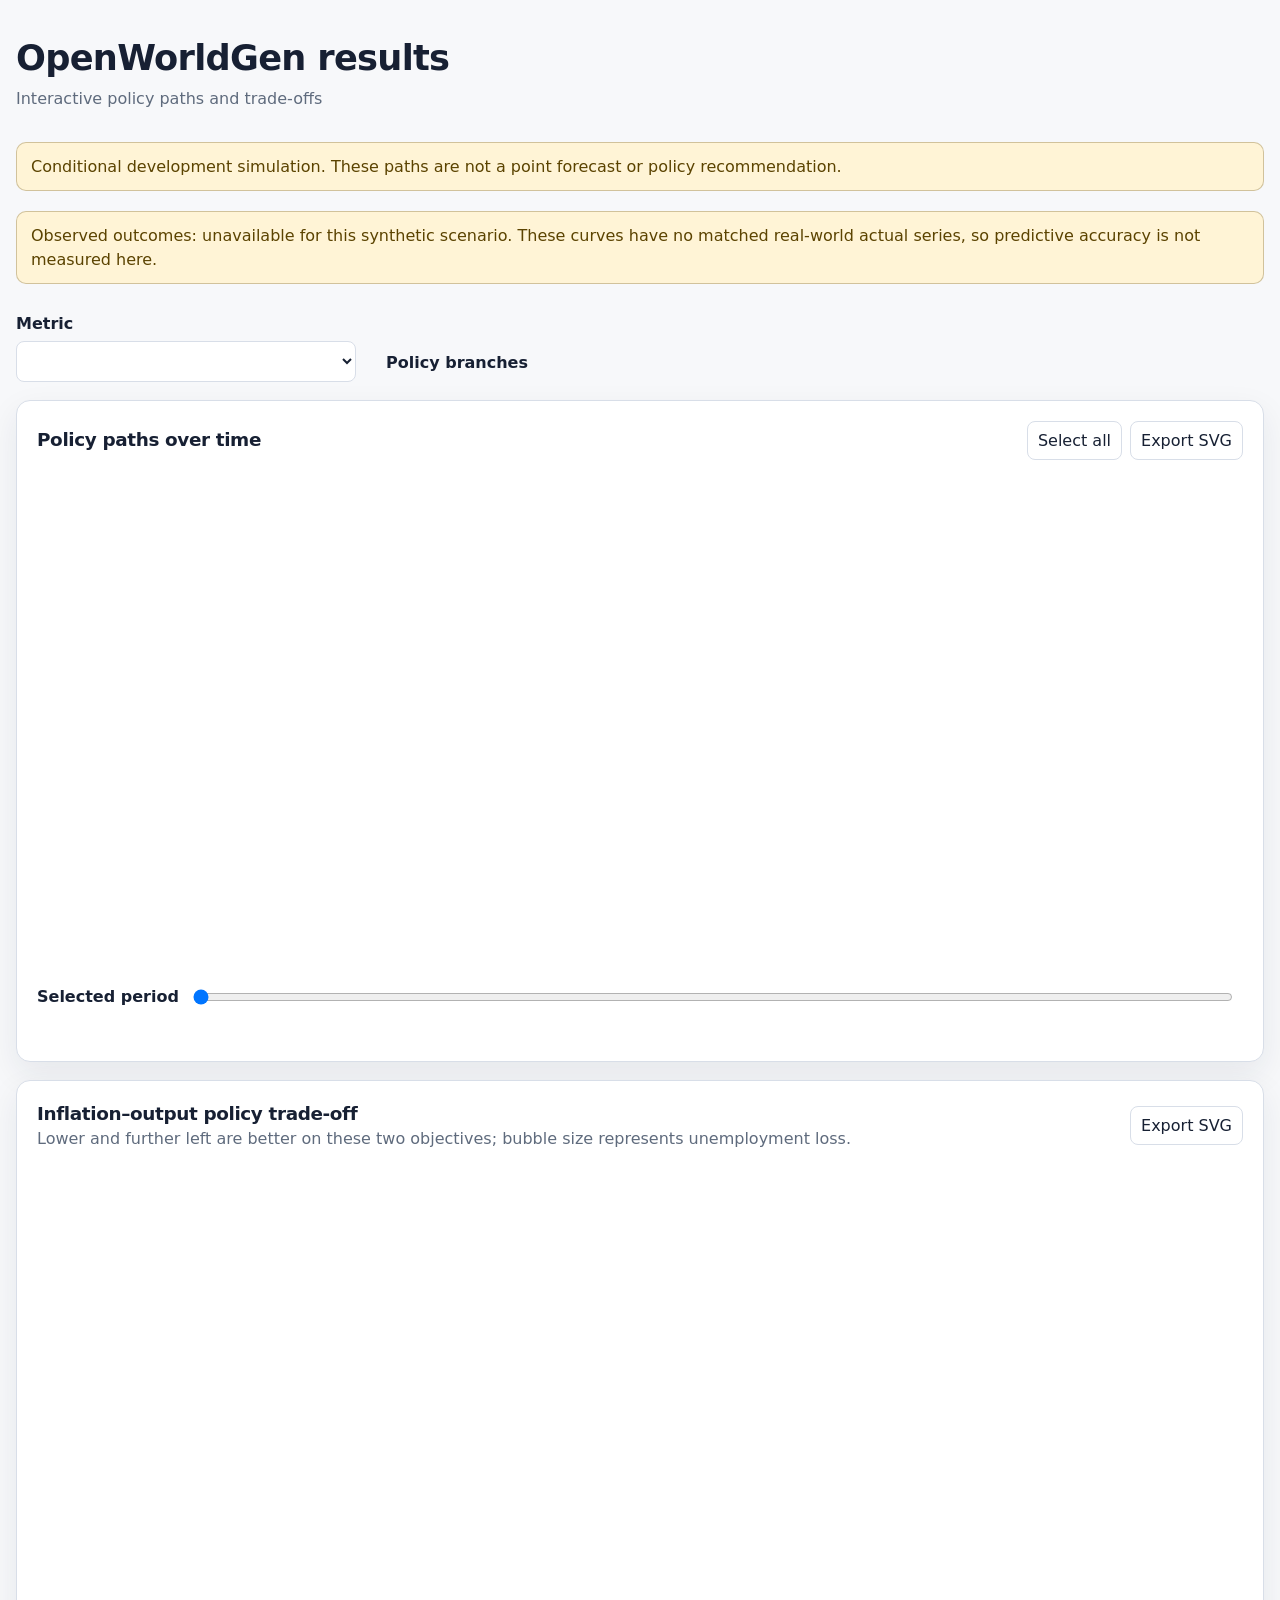
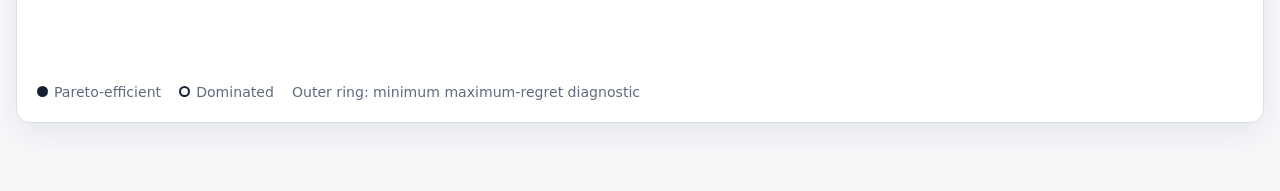
<file: crates/owg-cli/src/plot_template.html>
<!doctype html>
<html lang="en">
<head>
  <meta charset="utf-8">
  <meta name="viewport" content="width=device-width, initial-scale=1">
  <title>OpenWorldGen results</title>
  <style>
    :root {
      color-scheme: light dark;
      --background: #f7f8fa;
      --surface: #ffffff;
      --foreground: #172033;
      --muted: #5f6b7d;
      --border: #d8dee8;
      --grid: #e7ebf1;
      --accent-surface: #e9f1ff;
      --accent-foreground: #173f78;
      --warning-surface: #fff4d6;
      --warning-foreground: #5b4300;
      --shadow: 0 12px 32px rgb(25 39 65 / 8%);
      --series-1: #2563eb;
      --series-2: #c2410c;
      --series-3: #047857;
      --series-4: #7c3aed;
      --series-5: #be185d;
      --series-6: #4d5b6a;
    }

    @media (prefers-color-scheme: dark) {
      :root {
        --background: #0e1420;
        --surface: #151d2b;
        --foreground: #edf2f8;
        --muted: #abb6c6;
        --border: #344055;
        --grid: #283448;
        --accent-surface: #172d4f;
        --accent-foreground: #cfe2ff;
        --warning-surface: #3b3217;
        --warning-foreground: #ffedae;
        --shadow: 0 12px 32px rgb(0 0 0 / 25%);
        --series-1: #70a0ff;
        --series-2: #ff996e;
        --series-3: #4fd1a1;
        --series-4: #b99aff;
        --series-5: #ff87b7;
        --series-6: #bdc8d7;
      }
    }

    * {
      box-sizing: border-box;
    }

    body {
      margin: 0;
      overflow-x: hidden;
      background: var(--background);
      color: var(--foreground);
      font-family: Inter, ui-sans-serif, system-ui, -apple-system, BlinkMacSystemFont, "Segoe UI", sans-serif;
      line-height: 1.45;
    }

    main {
      width: min(1400px, calc(100% - 32px));
      margin: 0 auto;
      padding: 32px 0 48px;
    }

    h1,
    h2 {
      margin: 0;
      font-weight: 600;
      letter-spacing: -0.02em;
    }

    h1 {
      font-size: clamp(1.55rem, 3vw, 2.2rem);
    }

    h2 {
      font-size: 1.15rem;
    }

    p {
      margin: 0;
    }

    .subtitle,
    .meta,
    .chart-note {
      color: var(--muted);
    }

    .subtitle {
      margin-top: 4px;
    }

    .meta {
      display: flex;
      flex-wrap: wrap;
      gap: 8px 18px;
      margin-top: 12px;
      font-size: 0.9rem;
    }

    .meta > span,
    .warning,
    .selected-detail,
    .footer-note {
      min-width: 0;
      overflow-wrap: anywhere;
    }

    .warning {
      margin-top: 20px;
      padding: 12px 14px;
      border: 1px solid color-mix(in srgb, var(--warning-foreground) 28%, transparent);
      border-radius: 10px;
      background: var(--warning-surface);
      color: var(--warning-foreground);
    }

    .controls {
      display: grid;
      grid-template-columns: minmax(220px, 340px) 1fr;
      gap: 18px 28px;
      align-items: end;
      margin: 28px 0 18px;
    }

    label,
    legend {
      font-weight: 600;
    }

    select,
    input,
    button {
      font: inherit;
    }

    select {
      width: 100%;
      margin-top: 6px;
      padding: 9px 10px;
      border: 1px solid var(--border);
      border-radius: 8px;
      background: var(--surface);
      color: var(--foreground);
    }

    fieldset {
      min-width: 0;
      margin: 0;
      padding: 0;
      border: 0;
    }

    .branch-list {
      display: flex;
      flex-wrap: wrap;
      gap: 8px 16px;
      margin-top: 8px;
    }

    .branch-option {
      display: inline-flex;
      min-width: 0;
      align-items: center;
      gap: 7px;
      font-weight: 400;
      overflow-wrap: anywhere;
    }

    .swatch {
      width: 22px;
      height: 3px;
      border-radius: 3px;
      background: var(--swatch);
    }

    .panel {
      margin-top: 18px;
      padding: 20px;
      border: 1px solid var(--border);
      border-radius: 14px;
      background: var(--surface);
      box-shadow: var(--shadow);
    }

    .panel-header {
      display: flex;
      flex-wrap: wrap;
      align-items: center;
      justify-content: space-between;
      gap: 10px 18px;
      margin-bottom: 8px;
    }

    .button-row {
      display: flex;
      flex-wrap: wrap;
      gap: 8px;
    }

    button {
      padding: 7px 10px;
      border: 1px solid var(--border);
      border-radius: 8px;
      background: var(--surface);
      color: var(--foreground);
      cursor: pointer;
    }

    button:hover {
      background: var(--accent-surface);
      color: var(--accent-foreground);
    }

    button:focus-visible,
    select:focus-visible,
    input:focus-visible {
      outline: 3px solid color-mix(in srgb, var(--series-1) 35%, transparent);
      outline-offset: 2px;
    }

    .chart-wrap {
      position: relative;
      width: 100%;
    }

    svg {
      display: block;
      width: 100%;
      height: auto;
      overflow: visible;
    }

    .axis-line,
    .grid-line {
      vector-effect: non-scaling-stroke;
    }

    .axis-line {
      stroke: var(--border);
      stroke-width: 1.2;
    }

    .grid-line {
      stroke: var(--grid);
      stroke-width: 1;
    }

    .axis-text,
    .annotation-text,
    .point-label {
      fill: var(--muted);
      font-family: inherit;
      font-size: 12px;
    }

    .point-label {
      fill: var(--foreground);
      font-weight: 600;
    }

    .evaluation-window {
      fill: var(--accent-surface);
      opacity: 0.62;
    }

    .series-line,
    .selected-guide,
    .tradeoff-point,
    .tradeoff-ring {
      vector-effect: non-scaling-stroke;
    }

    .series-line {
      fill: none;
      stroke-width: 2.2;
      stroke-linejoin: round;
      stroke-linecap: round;
    }

    .uncertainty-band {
      stroke: none;
      opacity: 0.1;
    }

    .selected-guide {
      stroke: var(--muted);
      stroke-width: 1;
      stroke-dasharray: 3 4;
    }

    .selected-point {
      stroke: var(--surface);
      stroke-width: 2;
      vector-effect: non-scaling-stroke;
    }

    .hover-target {
      fill: transparent;
      cursor: crosshair;
    }

    .tooltip {
      position: absolute;
      z-index: 3;
      max-width: min(330px, calc(100% - 20px));
      padding: 9px 11px;
      border: 1px solid var(--border);
      border-radius: 8px;
      background: var(--surface);
      color: var(--foreground);
      box-shadow: var(--shadow);
      font-size: 0.84rem;
      pointer-events: none;
    }

    .tooltip[hidden] {
      display: none;
    }

    .tooltip strong {
      display: block;
      margin-bottom: 4px;
    }

    .tooltip-row {
      display: grid;
      grid-template-columns: 12px minmax(0, 1fr) auto;
      gap: 7px;
      align-items: center;
    }

    .tooltip-dot {
      width: 8px;
      height: 8px;
      border-radius: 50%;
      background: var(--dot);
    }

    .period-control {
      display: grid;
      grid-template-columns: auto minmax(160px, 1fr) auto;
      gap: 12px;
      align-items: center;
      margin-top: 2px;
    }

    .period-control input {
      width: 100%;
    }

    .selected-detail {
      min-height: 1.5em;
      margin-top: 8px;
      color: var(--muted);
      font-variant-numeric: tabular-nums;
    }

    .tradeoff-legend {
      display: flex;
      flex-wrap: wrap;
      gap: 8px 18px;
      margin-top: 8px;
      color: var(--muted);
      font-size: 0.88rem;
    }

    .legend-symbol {
      display: inline-flex;
      align-items: center;
      gap: 6px;
    }

    .legend-circle {
      width: 11px;
      height: 11px;
      border: 2px solid var(--foreground);
      border-radius: 50%;
    }

    .legend-circle.filled {
      background: var(--foreground);
    }

    .footer-note {
      margin-top: 20px;
      color: var(--muted);
      font-size: 0.88rem;
    }

    @media (max-width: 760px) {
      main {
        width: min(100% - 20px, 1400px);
        padding-top: 20px;
      }

      .controls {
        grid-template-columns: 1fr;
      }

      .panel {
        padding: 14px 10px;
      }

      .period-control {
        grid-template-columns: 1fr;
        gap: 4px;
      }

      .period-control output {
        justify-self: start;
      }
    }

    @media print {
      :root {
        color-scheme: light;
      }

      body {
        background: #ffffff;
      }

      main {
        width: 100%;
        padding: 0;
      }

      .controls,
      .button-row,
      .period-control,
      .tooltip {
        display: none !important;
      }

      .panel {
        break-inside: avoid;
        box-shadow: none;
      }
    }
  </style>
</head>
<body>
  <main>
    <header>
      <h1 id="page-title">OpenWorldGen results</h1>
      <p class="subtitle">Interactive policy paths and trade-offs</p>
      <div class="meta" id="run-meta"></div>
      <p class="warning" id="model-warning">
        Conditional development simulation. These paths are not a point forecast or policy recommendation.
      </p>
      <p class="warning" id="observed-outcome-status">
        Observed outcomes: unavailable for this synthetic scenario. These curves have no matched real-world actual series, so predictive accuracy is not measured here.
      </p>
    </header>

    <section class="controls" aria-label="Time-series controls">
      <label for="metric-select">
        Metric
        <select id="metric-select"></select>
      </label>
      <fieldset>
        <legend>Policy branches</legend>
        <div class="branch-list" id="branch-list"></div>
      </fieldset>
    </section>

    <section class="panel" aria-labelledby="time-series-heading">
      <div class="panel-header">
        <div>
          <h2 id="time-series-heading">Policy paths over time</h2>
          <p class="chart-note" id="time-series-note"></p>
        </div>
        <div class="button-row">
          <button type="button" id="select-all">Select all</button>
          <button type="button" id="export-time-series">Export SVG</button>
        </div>
      </div>
      <div class="chart-wrap" id="time-series-wrap">
        <svg id="time-series-chart" viewBox="0 0 1100 470" role="img" aria-labelledby="time-series-svg-title time-series-svg-desc">
          <title id="time-series-svg-title">Policy paths over time</title>
          <desc id="time-series-svg-desc">A multi-series line graph comparing selected policy branches.</desc>
        </svg>
        <div class="tooltip" id="time-series-tooltip" hidden></div>
      </div>
      <label class="period-control" for="period-slider">
        <span>Selected period</span>
        <input id="period-slider" type="range" min="0" max="0" value="0" step="1">
        <output id="period-output" for="period-slider"></output>
      </label>
      <p class="selected-detail" id="selected-detail" aria-live="polite"></p>
    </section>

    <section class="panel" aria-labelledby="tradeoff-heading">
      <div class="panel-header">
        <div>
          <h2 id="tradeoff-heading">Inflation–output policy trade-off</h2>
          <p class="chart-note">Lower and further left are better on these two objectives; bubble size represents unemployment loss.</p>
        </div>
        <button type="button" id="export-tradeoff">Export SVG</button>
      </div>
      <svg id="tradeoff-chart" viewBox="0 0 1100 470" role="img" aria-labelledby="tradeoff-svg-title tradeoff-svg-desc">
        <title id="tradeoff-svg-title">Inflation and output policy trade-off</title>
        <desc id="tradeoff-svg-desc">A scatter plot of policy objective losses, with Pareto-efficient policies filled.</desc>
      </svg>
      <div class="tradeoff-legend">
        <span class="legend-symbol"><span class="legend-circle filled"></span>Pareto-efficient</span>
        <span class="legend-symbol"><span class="legend-circle"></span>Dominated</span>
        <span class="legend-symbol">Outer ring: minimum maximum-regret diagnostic</span>
      </div>
    </section>

    <p class="footer-note" id="footer-note"></p>
    <noscript>This dashboard requires JavaScript to draw the graphs. The source metrics remain available in metrics.csv.</noscript>
  </main>

  <script id="owg-plot-payload" type="application/json">__OWG_PLOT_PAYLOAD__</script>
  <script>
    (() => {
      "use strict";

      const payload = JSON.parse(document.getElementById("owg-plot-payload").textContent);
      const svgNamespace = "http://www.w3.org/2000/svg";
      const colors = [1, 2, 3, 4, 5, 6].map((index) =>
        getComputedStyle(document.documentElement).getPropertyValue(`--series-${index}`).trim()
      );
      const rootStyle = getComputedStyle(document.documentElement);
      const theme = {
        surface: rootStyle.getPropertyValue("--surface").trim(),
        foreground: rootStyle.getPropertyValue("--foreground").trim(),
        muted: rootStyle.getPropertyValue("--muted").trim(),
        border: rootStyle.getPropertyValue("--border").trim(),
        grid: rootStyle.getPropertyValue("--grid").trim(),
        accentSurface: rootStyle.getPropertyValue("--accent-surface").trim()
      };
      const dashPatterns = ["", "8 4", "3 3", "12 4 3 4", "2 3", "10 3"];
      const branchColor = new Map(payload.branches.map((branch, index) => [branch, colors[index % colors.length]]));
      const branchDash = new Map(payload.branches.map((branch, index) => [branch, dashPatterns[index % dashPatterns.length]]));
      const periodByMonth = new Map(payload.periods.map((period) => [period.month, period.label]));
      const state = {
        metricKey: payload.metrics.some((metric) => metric.key === "inflation_year_over_year")
          ? "inflation_year_over_year"
          : payload.metrics[0].key,
        activeBranches: new Set(payload.branches),
        selectedMonth: payload.evaluation_start_month
      };

      const metricSelect = document.getElementById("metric-select");
      const branchList = document.getElementById("branch-list");
      const timeSvg = document.getElementById("time-series-chart");
      const tradeoffSvg = document.getElementById("tradeoff-chart");
      const slider = document.getElementById("period-slider");
      const periodOutput = document.getElementById("period-output");
      const selectedDetail = document.getElementById("selected-detail");
      const tooltip = document.getElementById("time-series-tooltip");
      const historical = payload.view_kind === "historical_forecast_comparison";

      document.title = `${payload.scenario_id} · OpenWorldGen`;
      document.getElementById("page-title").textContent = payload.scenario_id;
      document.getElementById("run-meta").replaceChildren(
        metaItem(`Run ${payload.run_id}`),
        metaItem(`Status ${payload.validation_status}`),
        metaItem(`${Math.round(payload.confidence_level * 100)}% intervals`),
        metaItem(`Evaluation months ${payload.evaluation_start_month}–${payload.evaluation_end_month}`)
      );
      if (payload.warnings.length) {
        document.getElementById("model-warning").textContent =
          `Conditional development simulation — not a forecast. ${payload.warnings.join(" ")}`;
      }
      document.getElementById("footer-note").textContent =
        `${payload.plot_version}. Lines show replication means; bands show normal-approximation confidence intervals when multiple replications exist.`;
      if (historical) {
        document.querySelector(".subtitle").textContent = "Real US data: held-out predictions against observed outcomes";
        document.querySelector("fieldset legend").textContent = "Observed and predicted series";
        document.getElementById("time-series-heading").textContent = "Predicted versus observed outcomes";
        document.getElementById("model-warning").textContent = payload.warnings.join(" ");
        document.getElementById("observed-outcome-status").textContent = "Observed outcomes: next-vintage US measurements. Agent forecasts and actual outcomes use matching definitions, units and targets.";
        document.getElementById("tradeoff-heading").closest("section").hidden = true;
        document.getElementById("footer-note").textContent = "Outcome-vintage dates on the x-axis. Bands: model-stated 80% intervals for Qwen; past-residual empirical intervals for baselines. Missing bands mean unavailable, not zero uncertainty. Pretraining contamination is not controlled.";
        document.getElementById("run-meta").replaceChildren(metaItem("US held-out origin window: 2020Q1–2023Q3"), metaItem("Retrospective agent experiment; not a calibrated US economy"));
      }

      for (const metric of payload.metrics) {
        const option = document.createElement("option");
        option.value = metric.key;
        option.textContent = metric.label;
        option.selected = metric.key === state.metricKey;
        metricSelect.append(option);
      }

      payload.branches.forEach((branch, index) => {
        const label = document.createElement("label");
        label.className = "branch-option";
        const checkbox = document.createElement("input");
        checkbox.type = "checkbox";
        checkbox.checked = true;
        checkbox.value = branch;
        checkbox.addEventListener("change", () => {
          if (checkbox.checked) {
            state.activeBranches.add(branch);
          } else {
            state.activeBranches.delete(branch);
          }
          renderTimeSeries();
        });
        const swatch = document.createElement("span");
        swatch.className = "swatch";
        swatch.style.setProperty("--swatch", branchColor.get(branch));
        if (dashPatterns[index % dashPatterns.length]) {
          swatch.style.background = `repeating-linear-gradient(90deg, ${branchColor.get(branch)} 0 7px, transparent 7px 11px)`;
        }
        const text = document.createElement("span");
        text.textContent = branch;
        label.append(checkbox, swatch, text);
        branchList.append(label);
      });

      metricSelect.addEventListener("change", () => {
        state.metricKey = metricSelect.value;
        renderTimeSeries();
      });
      slider.addEventListener("input", () => {
        state.selectedMonth = Number(slider.value);
        renderTimeSeries();
      });
      document.getElementById("select-all").addEventListener("click", () => {
        state.activeBranches = new Set(payload.branches);
        branchList.querySelectorAll("input").forEach((checkbox) => {
          checkbox.checked = true;
        });
        renderTimeSeries();
      });
      document.getElementById("export-time-series").addEventListener("click", () =>
        downloadSvg(timeSvg, `openworldgen-${state.metricKey}.svg`)
      );
      document.getElementById("export-tradeoff").addEventListener("click", () =>
        downloadSvg(tradeoffSvg, "openworldgen-policy-tradeoff.svg")
      );

      function metaItem(text) {
        const span = document.createElement("span");
        span.textContent = text;
        return span;
      }

      function svgElement(tag, attributes = {}, text = null) {
        const node = document.createElementNS(svgNamespace, tag);
        for (const [name, value] of Object.entries(attributes)) {
          node.setAttribute(name, String(value));
        }
        if (text !== null) node.textContent = text;
        return node;
      }

      function currentMetric() {
        return payload.metrics.find((metric) => metric.key === state.metricKey);
      }

      function periodFor(month) {
        if (periodByMonth.has(month)) return periodByMonth.get(month);
        if (historical) {
          const base = new Date(`${payload.periods[0].label}-01T00:00:00Z`);
          base.setUTCMonth(base.getUTCMonth() + month);
          return base.toISOString().slice(0, 7);
        }
        return `month ${month}`;
      }

      function formatValue(value, metric) {
        if (!Number.isFinite(value)) return "—";
        if (metric.format === "percent") {
          return `${value.toFixed(metric.decimals)}%`;
        }
        if (metric.format === "compact" && Math.abs(value) >= 1000) {
          return new Intl.NumberFormat(undefined, {
            notation: "compact",
            maximumFractionDigits: metric.decimals
          }).format(value);
        }
        return new Intl.NumberFormat(undefined, {
          minimumFractionDigits: metric.decimals,
          maximumFractionDigits: metric.decimals
        }).format(value);
      }

      function niceTicks(minimum, maximum, count) {
        if (minimum === maximum) return [minimum];
        const span = maximum - minimum;
        const rough = span / Math.max(1, count - 1);
        const power = 10 ** Math.floor(Math.log10(rough));
        const normalized = rough / power;
        const step = (normalized >= 5 ? 5 : normalized >= 2 ? 2 : 1) * power;
        const start = Math.ceil(minimum / step) * step;
        const values = [];
        for (let value = start; value <= maximum + step * 0.001; value += step) {
          values.push(value);
        }
        return values;
      }

      function linePath(points, x, y, field = "mean") {
        return points.map((point, index) =>
          `${index === 0 ? "M" : "L"}${x(point.month).toFixed(2)},${y(point[field]).toFixed(2)}`
        ).join(" ");
      }

      function bandPath(points, x, y) {
        points = points.filter((point) => Number.isFinite(point.lower) && Number.isFinite(point.upper));
        if (!points.length) return "";
        const upper = points.map((point, index) =>
          `${index === 0 ? "M" : "L"}${x(point.month).toFixed(2)},${y(point.upper).toFixed(2)}`
        ).join(" ");
        const lower = [...points].reverse().map((point) =>
          `L${x(point.month).toFixed(2)},${y(point.lower).toFixed(2)}`
        ).join(" ");
        return `${upper}${lower}Z`;
      }

      function nearestPoint(points, month) {
        if (historical) return points.find((point) => point.month === month);
        return points.reduce((best, point) =>
          Math.abs(point.month - month) < Math.abs(best.month - month) ? point : best
        );
      }

      function renderTimeSeries() {
        const metric = currentMetric();
        const active = metric.series.filter((series) => state.activeBranches.has(series.branch_id));
        const allPoints = active.flatMap((series) => series.points);
        timeSvg.replaceChildren(
          svgElement("title", { id: "time-series-svg-title" }, historical ? `${metric.label}: predicted versus observed` : `${metric.label} by policy branch`),
          svgElement("desc", { id: "time-series-svg-desc" },
            historical ? `Observed US values and prior agent/baseline forecasts at matched outcome-vintage dates. Bands are predictive intervals where available.` : `Monthly ${metric.label.toLowerCase()} paths. Lines are replication means and bands are confidence intervals.`)
        );
        document.getElementById("time-series-note").textContent =
          historical ? `${metric.axis_label}. Solid line: observed; other lines: forecasts made before the outcome vintage. Select a metric to compare.`
          : `${metric.axis_label}. Shaded vertical area is the registered evaluation window.`;

        if (!allPoints.length) {
          timeSvg.append(svgElement("text", {
            x: 550, y: 230, "text-anchor": "middle", class: "axis-text"
          }, "Select at least one policy branch."));
          selectedDetail.textContent = "No policy branch selected.";
          return;
        }

        const width = 1100;
        const height = 470;
        const margin = { top: 28, right: 32, bottom: 58, left: 92 };
        const innerWidth = width - margin.left - margin.right;
        const innerHeight = height - margin.top - margin.bottom;
        const minMonth = Math.min(...allPoints.map((point) => point.month));
        const maxMonth = Math.max(...allPoints.map((point) => point.month));
        const x = (month) => margin.left + ((month - minMonth) / Math.max(1, maxMonth - minMonth)) * innerWidth;
        const domainValues = allPoints.flatMap((point) => [point.mean, point.lower, point.upper]).filter(Number.isFinite);
        let minY = Math.min(...domainValues);
        let maxY = Math.max(...domainValues);
        if (metric.include_zero) {
          minY = Math.min(0, minY);
          maxY = Math.max(0, maxY);
        }
        const rawSpan = maxY - minY;
        const padding = rawSpan > 0 ? rawSpan * 0.08 : Math.max(Math.abs(maxY) * 0.08, 1);
        minY -= padding;
        maxY += padding;
        const y = (value) => margin.top + (1 - (value - minY) / Math.max(Number.EPSILON, maxY - minY)) * innerHeight;

        const evaluationStart = Math.max(minMonth, payload.evaluation_start_month);
        const evaluationEnd = Math.min(maxMonth, payload.evaluation_end_month);
        if (!historical && evaluationEnd >= evaluationStart) {
          timeSvg.append(svgElement("rect", {
            x: x(evaluationStart),
            y: margin.top,
            width: Math.max(1, x(evaluationEnd) - x(evaluationStart)),
            height: innerHeight,
            class: "evaluation-window"
          }));
          timeSvg.append(svgElement("text", {
            x: x(evaluationStart) + 6,
            y: margin.top + 15,
            class: "annotation-text"
          }, "evaluation window"));
        }

        const yTicks = niceTicks(minY, maxY, 6);
        for (const tick of yTicks) {
          const yPosition = y(tick);
          timeSvg.append(svgElement("line", {
            x1: margin.left,
            x2: width - margin.right,
            y1: yPosition,
            y2: yPosition,
            class: "grid-line"
          }));
          timeSvg.append(svgElement("text", {
            x: margin.left - 10,
            y: yPosition + 4,
            "text-anchor": "end",
            class: "axis-text"
          }, formatValue(tick, metric)));
        }

        const tickCount = Math.min(7, maxMonth - minMonth + 1);
        for (let index = 0; index < tickCount; index += 1) {
          const month = Math.round(minMonth + (index / Math.max(1, tickCount - 1)) * (maxMonth - minMonth));
          timeSvg.append(svgElement("line", {
            x1: x(month), x2: x(month),
            y1: height - margin.bottom, y2: height - margin.bottom + 6,
            class: "axis-line"
          }));
          timeSvg.append(svgElement("text", {
            x: x(month),
            y: height - margin.bottom + 24,
            "text-anchor": "middle",
            class: "axis-text"
          }, periodFor(month)));
        }

        timeSvg.append(svgElement("line", {
          x1: margin.left, x2: width - margin.right,
          y1: height - margin.bottom, y2: height - margin.bottom,
          class: "axis-line"
        }));
        timeSvg.append(svgElement("line", {
          x1: margin.left, x2: margin.left,
          y1: margin.top, y2: height - margin.bottom,
          class: "axis-line"
        }));
        timeSvg.append(svgElement("text", {
          x: 20,
          y: margin.top + innerHeight / 2,
          transform: `rotate(-90 20 ${margin.top + innerHeight / 2})`,
          "text-anchor": "middle",
          class: "axis-text"
        }, metric.axis_label));

        for (const series of active) {
          const color = branchColor.get(series.branch_id);
          const hasInterval = series.points.some((point) => Math.abs(point.upper - point.lower) > 1e-12);
          if (hasInterval) {
            timeSvg.append(svgElement("path", {
              d: bandPath(series.points, x, y),
              fill: color,
              class: "uncertainty-band"
            }));
          }
          const path = svgElement("path", {
            d: linePath(series.points, x, y),
            stroke: color,
            class: "series-line"
          });
          const dash = branchDash.get(series.branch_id);
          if (dash) path.setAttribute("stroke-dasharray", dash);
          timeSvg.append(path);
        }

        state.selectedMonth = Math.min(maxMonth, Math.max(minMonth, state.selectedMonth));
        if (historical) state.selectedMonth = allPoints.reduce((best, point) => Math.abs(point.month - state.selectedMonth) < Math.abs(best.month - state.selectedMonth) ? point : best).month;
        slider.min = String(minMonth);
        slider.max = String(maxMonth);
        slider.value = String(state.selectedMonth);
        const selectedX = x(state.selectedMonth);
        timeSvg.append(svgElement("line", {
          x1: selectedX, x2: selectedX,
          y1: margin.top, y2: height - margin.bottom,
          class: "selected-guide"
        }));
        const selectedRows = [];
        for (const series of active) {
          const point = nearestPoint(series.points, state.selectedMonth);
          if (!point) continue;
          timeSvg.append(svgElement("circle", {
            cx: x(point.month),
            cy: y(point.mean),
            r: 4.5,
            fill: branchColor.get(series.branch_id),
            class: "selected-point"
          }));
          selectedRows.push({
            branch: series.branch_id,
            point,
            replicationCount: series.replication_count
          });
        }
        const selectedPeriod = periodFor(state.selectedMonth);
        periodOutput.textContent = selectedPeriod;
        selectedDetail.textContent = selectedRows.length
          ? `${selectedPeriod} — ${selectedRows.map(({ branch, point }) =>
              `${branch}: ${formatValue(point.mean, metric)}`
            ).join(" · ")}`
          : "No policy branch selected.";

        const hover = svgElement("rect", {
          x: margin.left,
          y: margin.top,
          width: innerWidth,
          height: innerHeight,
          class: "hover-target",
          "aria-hidden": "true"
        });
        hover.addEventListener("mousemove", (event) => {
          const bounds = timeSvg.getBoundingClientRect();
          const scaleX = width / bounds.width;
          const svgX = (event.clientX - bounds.left) * scaleX;
          const month = Math.round(minMonth + ((svgX - margin.left) / innerWidth) * (maxMonth - minMonth));
          showTimeTooltip(event, metric, active, Math.min(maxMonth, Math.max(minMonth, month)));
        });
        hover.addEventListener("mouseleave", () => {
          tooltip.hidden = true;
        });
        hover.addEventListener("click", (event) => {
          const bounds = timeSvg.getBoundingClientRect();
          const scaleX = width / bounds.width;
          const svgX = (event.clientX - bounds.left) * scaleX;
          state.selectedMonth = Math.round(minMonth + ((svgX - margin.left) / innerWidth) * (maxMonth - minMonth));
          renderTimeSeries();
        });
        timeSvg.append(hover);
      }

      function showTimeTooltip(event, metric, seriesList, month) {
        if (historical) month = payload.periods.reduce((best, period) => Math.abs(period.month - month) < Math.abs(best.month - month) ? period : best).month;
        const rows = seriesList.map((series) => ({
          branch: series.branch_id,
          point: nearestPoint(series.points, month),
          replicationCount: series.replication_count
        })).filter((row) => row.point);
        if (!rows.length) return;
        const heading = document.createElement("strong");
        heading.textContent = periodFor(month);
        const fragment = document.createDocumentFragment();
        fragment.append(heading);
        for (const { branch, point, replicationCount } of rows) {
          const row = document.createElement("div");
          row.className = "tooltip-row";
          const dot = document.createElement("span");
          dot.className = "tooltip-dot";
          dot.style.setProperty("--dot", branchColor.get(branch));
          const name = document.createElement("span");
          name.textContent = branch;
          const value = document.createElement("span");
          value.textContent = (historical && Number.isFinite(point.lower) && Number.isFinite(point.upper)) || replicationCount > 1
            ? `${formatValue(point.mean, metric)} [${formatValue(point.lower, metric)}, ${formatValue(point.upper, metric)}]`
            : formatValue(point.mean, metric);
          row.append(dot, name, value);
          fragment.append(row);
        }
        tooltip.replaceChildren(fragment);
        tooltip.hidden = false;
        const wrap = document.getElementById("time-series-wrap").getBoundingClientRect();
        const tooltipWidth = tooltip.offsetWidth;
        const tooltipHeight = tooltip.offsetHeight;
        const left = Math.min(
          Math.max(8, event.clientX - wrap.left + 12),
          Math.max(8, wrap.width - tooltipWidth - 8)
        );
        const top = Math.min(
          Math.max(8, event.clientY - wrap.top + 12),
          Math.max(8, wrap.height - tooltipHeight - 8)
        );
        tooltip.style.left = `${left}px`;
        tooltip.style.top = `${top}px`;
      }

      function renderTradeoff() {
        const scores = payload.policy_scores;
        tradeoffSvg.replaceChildren(
          svgElement("title", { id: "tradeoff-svg-title" }, "Inflation and output policy trade-off"),
          svgElement("desc", { id: "tradeoff-svg-desc" },
            "Policies further left have lower inflation loss and policies lower down have lower output loss.")
        );
        if (!scores.length) {
          tradeoffSvg.append(svgElement("text", {
            x: 550, y: 230, "text-anchor": "middle", class: "axis-text"
          }, "No policy comparison scores are available."));
          return;
        }
        const width = 1100;
        const height = 470;
        const margin = { top: 30, right: 55, bottom: 68, left: 88 };
        const innerWidth = width - margin.left - margin.right;
        const innerHeight = height - margin.top - margin.bottom;
        const xValues = scores.map((score) => score.inflation_loss_percent);
        const yValues = scores.map((score) => score.output_loss_percent);
        const xSpan = Math.max(...xValues) - Math.min(...xValues);
        const ySpan = Math.max(...yValues) - Math.min(...yValues);
        const xMin = Math.min(...xValues) - Math.max(0.05, xSpan * 0.18);
        const xMax = Math.max(...xValues) + Math.max(0.05, xSpan * 0.18);
        const yMin = Math.min(...yValues) - Math.max(0.05, ySpan * 0.18);
        const yMax = Math.max(...yValues) + Math.max(0.05, ySpan * 0.18);
        const x = (value) => margin.left + ((value - xMin) / Math.max(Number.EPSILON, xMax - xMin)) * innerWidth;
        const y = (value) => margin.top + (1 - (value - yMin) / Math.max(Number.EPSILON, yMax - yMin)) * innerHeight;

        for (const tick of niceTicks(xMin, xMax, 6)) {
          tradeoffSvg.append(svgElement("line", {
            x1: x(tick), x2: x(tick),
            y1: margin.top, y2: height - margin.bottom,
            class: "grid-line"
          }));
          tradeoffSvg.append(svgElement("text", {
            x: x(tick), y: height - margin.bottom + 24,
            "text-anchor": "middle", class: "axis-text"
          }, `${tick.toFixed(2)}%`));
        }
        for (const tick of niceTicks(yMin, yMax, 6)) {
          tradeoffSvg.append(svgElement("line", {
            x1: margin.left, x2: width - margin.right,
            y1: y(tick), y2: y(tick),
            class: "grid-line"
          }));
          tradeoffSvg.append(svgElement("text", {
            x: margin.left - 10, y: y(tick) + 4,
            "text-anchor": "end", class: "axis-text"
          }, `${tick.toFixed(2)}%`));
        }
        tradeoffSvg.append(svgElement("line", {
          x1: margin.left, x2: width - margin.right,
          y1: height - margin.bottom, y2: height - margin.bottom,
          class: "axis-line"
        }));
        tradeoffSvg.append(svgElement("line", {
          x1: margin.left, x2: margin.left,
          y1: margin.top, y2: height - margin.bottom,
          class: "axis-line"
        }));
        tradeoffSvg.append(svgElement("text", {
          x: margin.left + innerWidth / 2,
          y: height - 16,
          "text-anchor": "middle",
          class: "axis-text"
        }, "Mean absolute inflation loss"));
        tradeoffSvg.append(svgElement("text", {
          x: 19,
          y: margin.top + innerHeight / 2,
          transform: `rotate(-90 19 ${margin.top + innerHeight / 2})`,
          "text-anchor": "middle",
          class: "axis-text"
        }, "Mean negative output gap"));

        const unemployment = scores.map((score) => score.unemployment_percent);
        const unemploymentMin = Math.min(...unemployment);
        const unemploymentMax = Math.max(...unemployment);
        const radius = (value) => 7 + ((value - unemploymentMin) / Math.max(0.001, unemploymentMax - unemploymentMin)) * 6;
        const positionedScores = scores.map((score, index) => {
          const color = branchColor.get(score.branch_id) ?? colors[index % colors.length];
          const cx = x(score.inflation_loss_percent);
          const cy = y(score.output_loss_percent);
          const r = radius(score.unemployment_percent);
          return { score, index, color, cx, cy, r };
        });
        for (const { score, color, cx, cy, r } of positionedScores) {
          if (score.branch_id === payload.minimax_regret_branch) {
            tradeoffSvg.append(svgElement("circle", {
              cx, cy, r: r + 5,
              fill: "none",
              stroke: color,
              "stroke-width": 2,
              class: "tradeoff-ring"
            }));
          }
          tradeoffSvg.append(svgElement("circle", {
            cx, cy, r,
            fill: score.pareto_efficient ? color : theme.surface,
            stroke: color,
            "stroke-width": 2.5,
            class: "tradeoff-point"
          }));
        }

        const placedLabels = [];
        const pointBoxes = positionedScores.map(({ cx, cy, r }) => ({
          left: cx - r - 4,
          right: cx + r + 4,
          top: cy - r - 4,
          bottom: cy + r + 4
        }));
        for (const { score, cx, cy, r } of positionedScores) {
          const textWidth = Math.max(54, score.branch_id.length * 7.2);
          const candidates = [
            { x: cx + r + 7, y: cy - 7, anchor: "start" },
            { x: cx + r + 7, y: cy + 16, anchor: "start" },
            { x: cx - r - 7, y: cy - 7, anchor: "end" },
            { x: cx - r - 7, y: cy + 16, anchor: "end" },
            { x: cx, y: cy - r - 8, anchor: "middle" },
            { x: cx, y: cy + r + 17, anchor: "middle" }
          ];
          const labelBox = (candidate) => {
            const left = candidate.anchor === "start"
              ? candidate.x
              : candidate.anchor === "end"
                ? candidate.x - textWidth
                : candidate.x - textWidth / 2;
            return {
              left,
              right: left + textWidth,
              top: candidate.y - 13,
              bottom: candidate.y + 4
            };
          };
          const overlaps = (first, second) =>
            first.left < second.right + 4 &&
            first.right + 4 > second.left &&
            first.top < second.bottom + 3 &&
            first.bottom + 3 > second.top;
          const selected = candidates.find((candidate) => {
            const box = labelBox(candidate);
            const inside = box.left >= margin.left &&
              box.right <= width - margin.right &&
              box.top >= margin.top &&
              box.bottom <= height - margin.bottom;
            return inside &&
              !placedLabels.some((placed) => overlaps(box, placed)) &&
              !pointBoxes.some((point) => overlaps(box, point));
          }) ?? candidates[0];
          placedLabels.push(labelBox(selected));
          tradeoffSvg.append(svgElement("text", {
            x: selected.x,
            y: selected.y,
            "text-anchor": selected.anchor,
            class: "point-label"
          }, score.branch_id));
        }
      }

      function downloadSvg(svg, filename) {
        const clone = svg.cloneNode(true);
        clone.setAttribute("xmlns", svgNamespace);
        clone.setAttribute("width", "1100");
        clone.setAttribute("height", "470");
        const exportStyle = svgElement("style", {}, `
          .axis-line { stroke: ${theme.border}; stroke-width: 1.2; vector-effect: non-scaling-stroke; }
          .grid-line { stroke: ${theme.grid}; stroke-width: 1; vector-effect: non-scaling-stroke; }
          .axis-text, .annotation-text { fill: ${theme.muted}; font: 12px ui-sans-serif, system-ui, sans-serif; }
          .point-label { fill: ${theme.foreground}; font: 600 12px ui-sans-serif, system-ui, sans-serif; }
          .evaluation-window { fill: ${theme.accentSurface}; opacity: 0.62; }
          .series-line { fill: none; stroke-width: 2.2; stroke-linejoin: round; stroke-linecap: round; }
          .uncertainty-band { stroke: none; opacity: 0.1; }
          .selected-guide { stroke: ${theme.muted}; stroke-width: 1; stroke-dasharray: 3 4; }
          .selected-point { stroke: ${theme.surface}; stroke-width: 2; }
          .tradeoff-point, .tradeoff-ring { vector-effect: non-scaling-stroke; }
          .hover-target { display: none; }
        `);
        const background = svgElement("rect", {
          x: 0,
          y: 0,
          width: 1100,
          height: 470,
          fill: theme.surface
        });
        clone.insertBefore(exportStyle, clone.firstChild);
        clone.insertBefore(background, clone.firstChild);
        const source = new XMLSerializer().serializeToString(clone);
        const blob = new Blob([source], { type: "image/svg+xml;charset=utf-8" });
        const url = URL.createObjectURL(blob);
        const link = document.createElement("a");
        link.href = url;
        link.download = filename;
        document.body.append(link);
        link.click();
        link.remove();
        URL.revokeObjectURL(url);
      }

      renderTimeSeries();
      renderTradeoff();
    })();
  </script>
</body>
</html>
</file>
